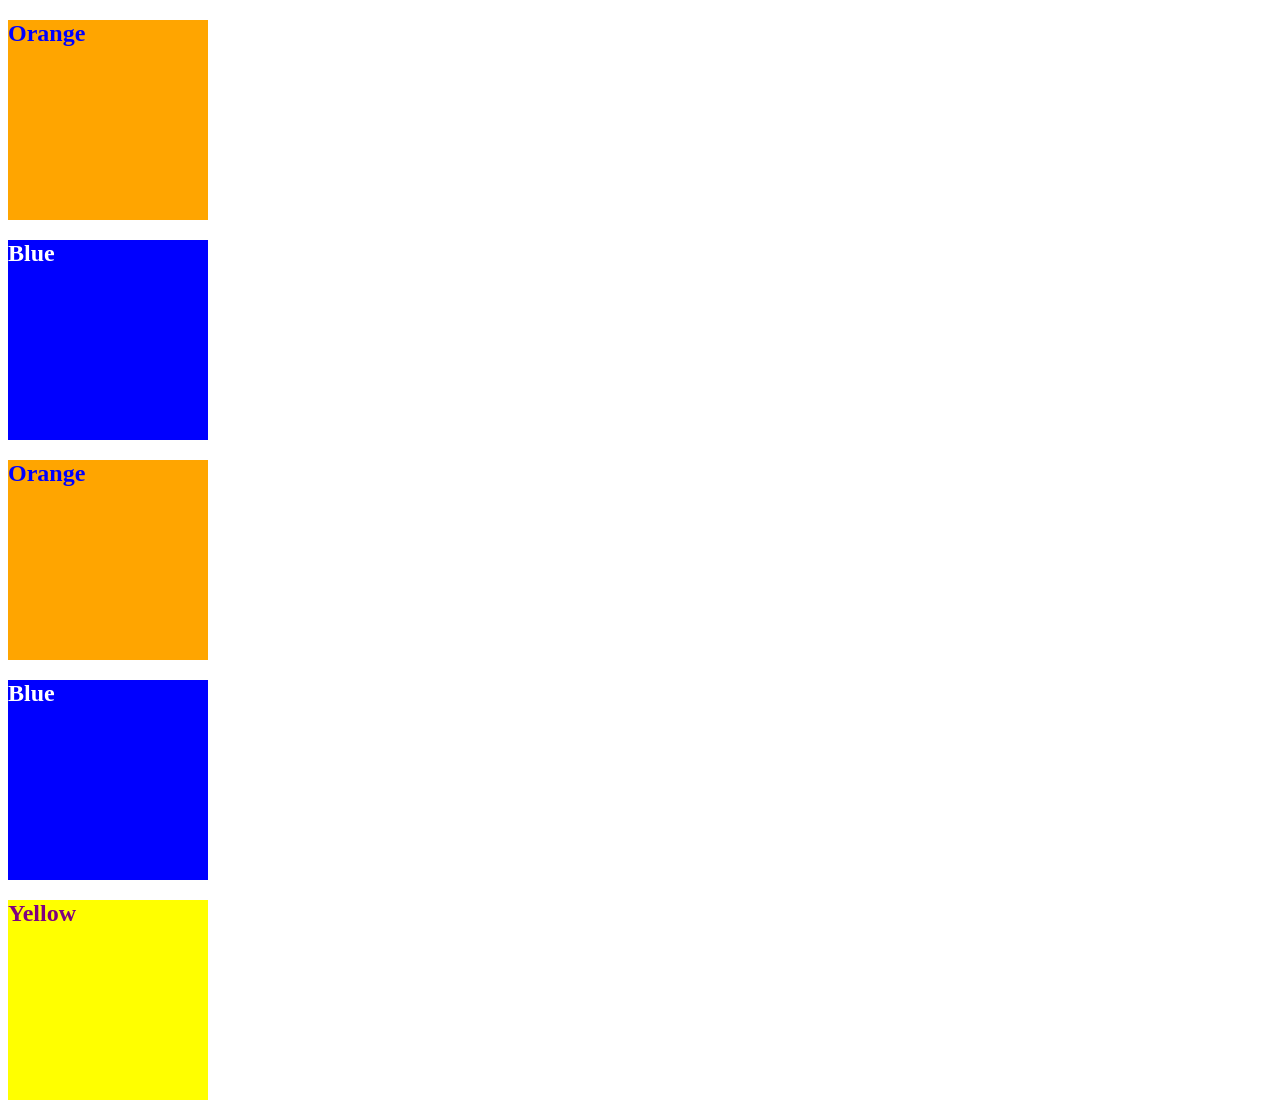
<file: 01-HTML-Git-CSS/01-Activities/09-Ins_CSS-color/index.html>
<!DOCTYPE html>
<html lang="en-US">
  <head>
    <meta charset="UTF-8">
    <meta name="viewport" content="width=device-width, initial-scale=1.0">
    <!-- The href attribute points to the relative path of the stylesheet-->
    <link rel="stylesheet" href="./assets/css/style.css">
    <title>Color</title>
  </head>

  <body>
    <!--Class attributes added for styling -->
    <section class="section box-orange">
      <h2>Orange</h2>
    </section>

    <section class="section box-blue">
      <h2>Blue</h2>
    </section>

    <section class="section box-orange">
      <h2>Orange</h2>
    </section>
   
    <section class="section box-blue">
      <h2>Blue</h2>
    </section>

    <!--id attribute added for styling-->
    <section class="section" id="box-yellow">
      <h2>Yellow</h2>
    </section>
  </body>

</html>
</file>
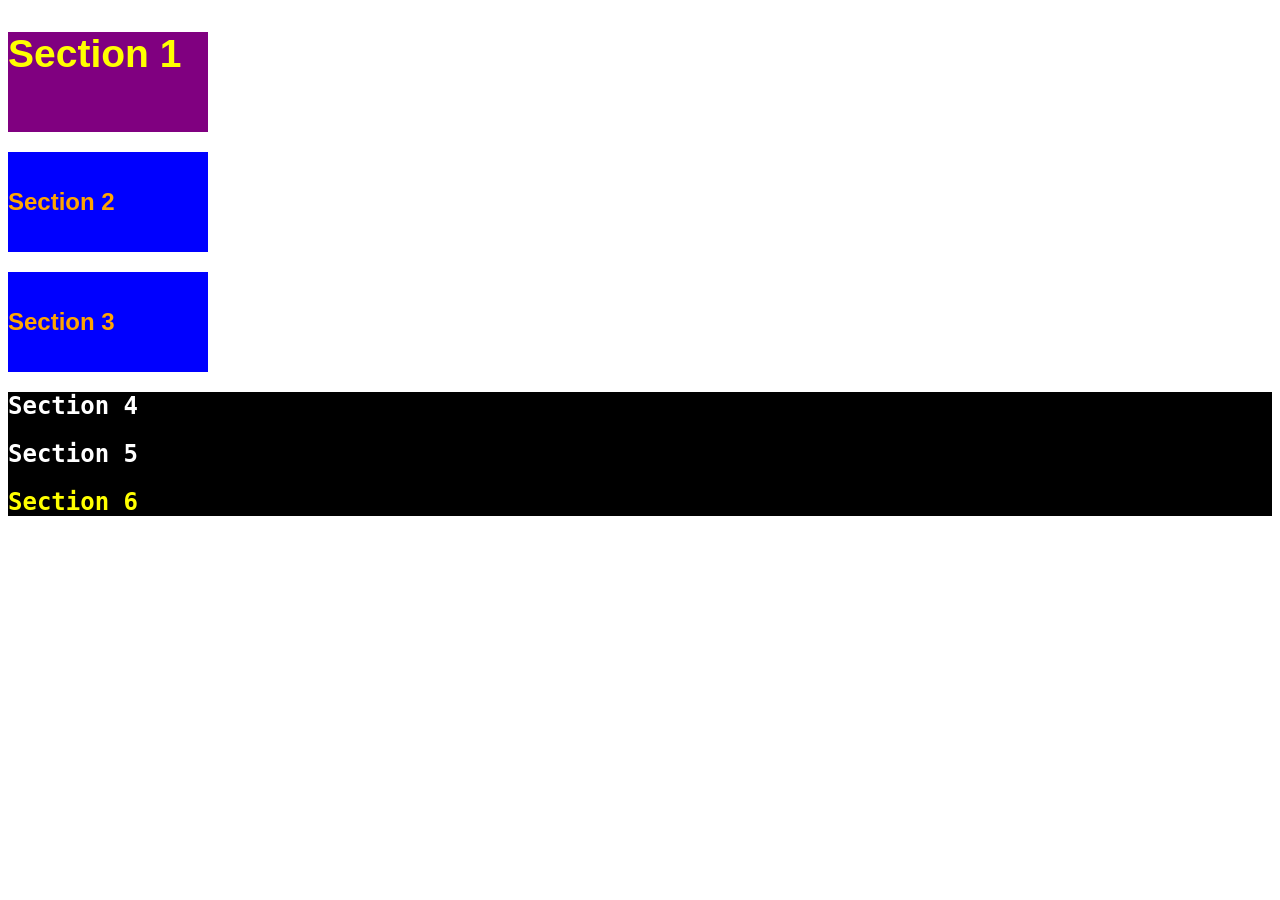
<file: 01-HTML-Git-CSS/01-Activities/11-Ins_CSS-units-font/index.html>
<!DOCTYPE html>
<html lang="en-us">

  <head>
    <meta charset="UTF-8">
    <title>Student Bio</title>
    <link rel="stylesheet" type="text/css" href="./assets/css/style.css">
  </head>

  <body>
    <section class="section" id="section-1">
      <h2>Section 1</h2>
    </section>

    <section class="section section-blue">
      <h2>Section 2</h2>
    </section>

    <section class="section section-blue">
      <h2>Section 3</h2>
    </section>

    <div class="container">
      <section>
        <h2>Section 4</h2>
      </section>
  
      <section>
        <h2>Section 5</h2>
      </section>
  
      <section id="section-6">
        <h2>Section 6</h2>
      </section>
    </div>
  </body>

</html>
</file>
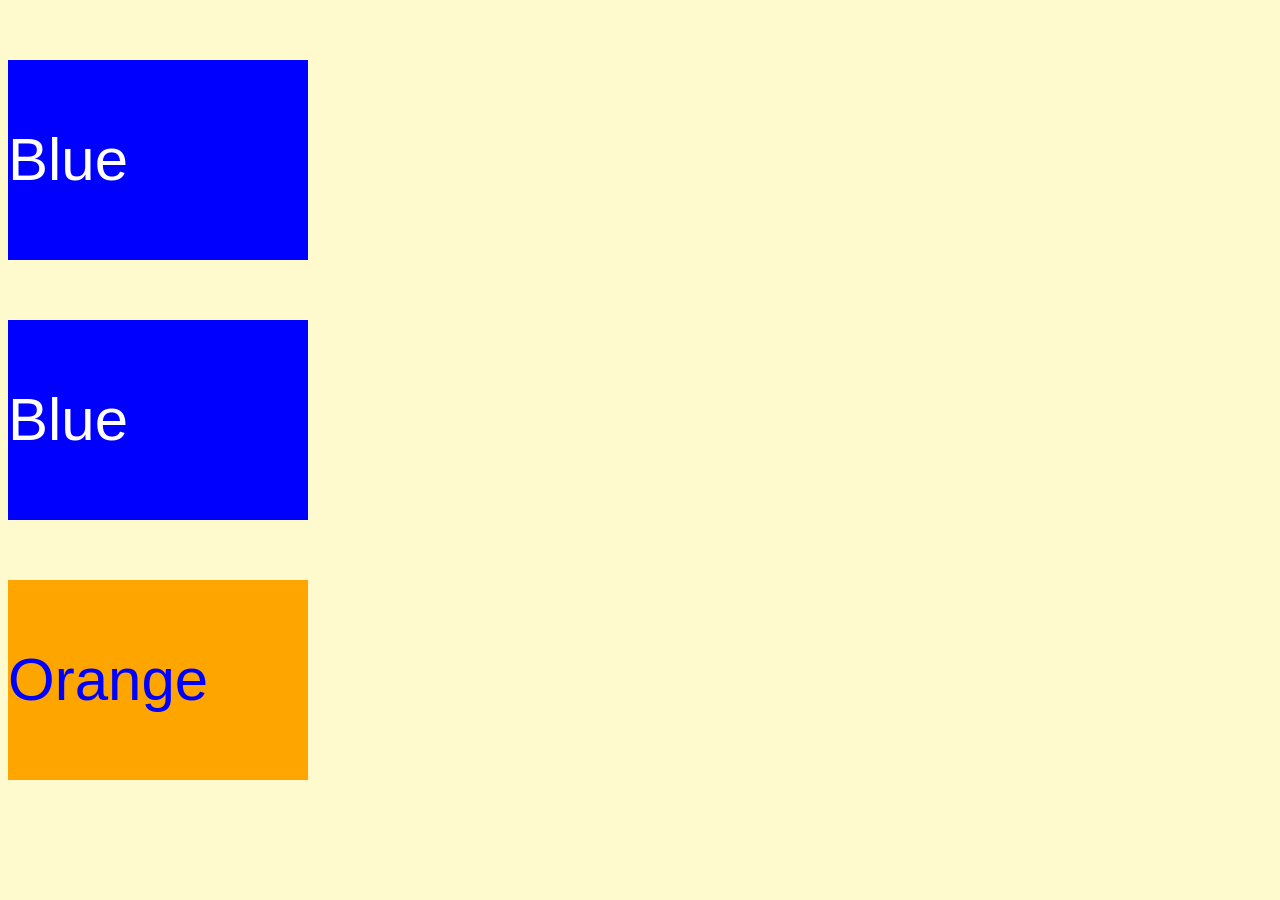
<file: 01-HTML-Git-CSS/01-Activities/13-Ins_CSS-selectors/index.html>
<!DOCTYPE html>
<html lang="en">
  <head>
    <meta charset="UTF-8">
    <meta name="viewport" content="width=device-width, initial-scale=1.0">
    <link rel="stylesheet" type="text/css" href="./assets/css/style.css">
    <title>Selectors</title>
  </head>

  <body>
    <section class="box-blue">
      <p>Blue</p>
    </section>

    <section class="box-blue">
      <p>Blue</p>
    </section>

    <section id="box-orange">
      <p>Orange</p>
    </section>
  </body>

</html>
</file>
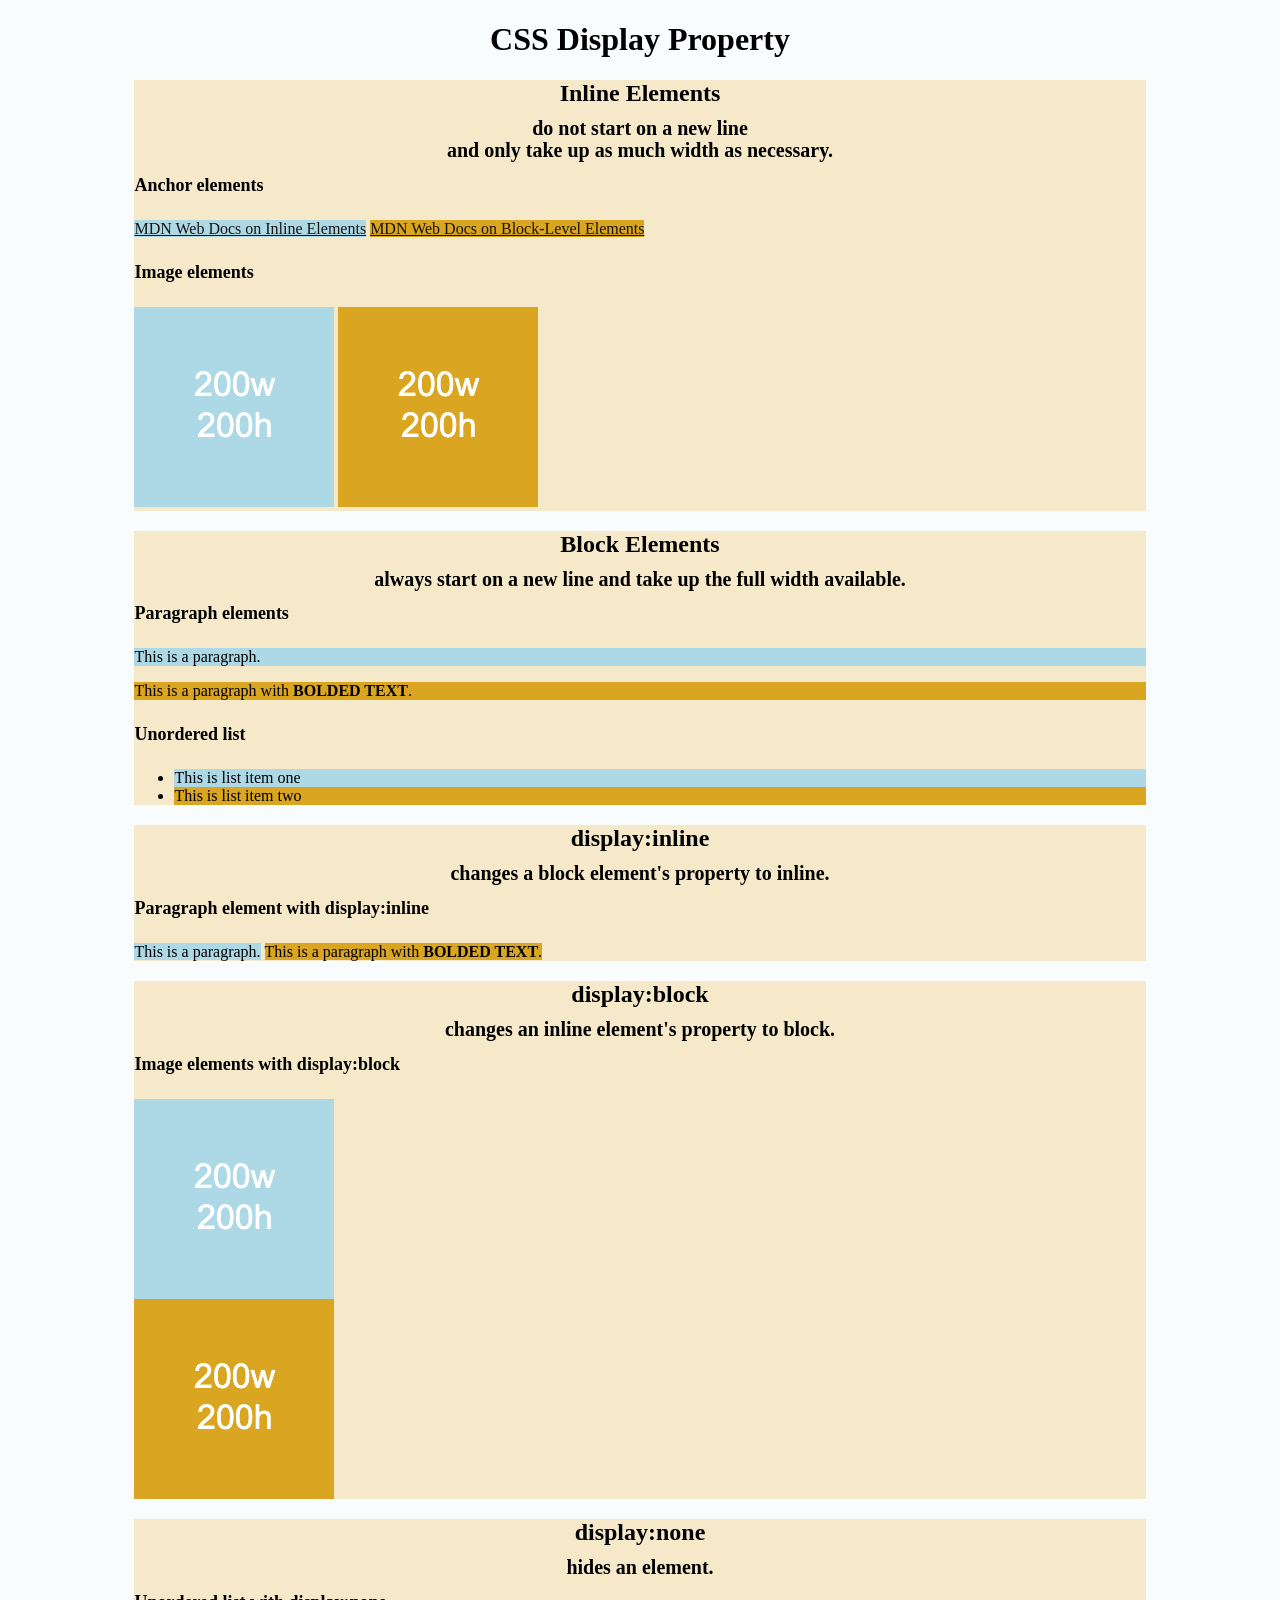
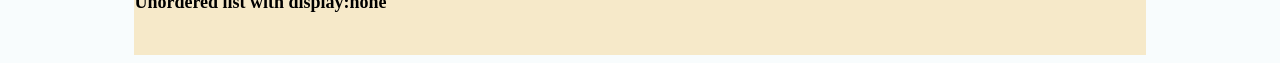
<file: 01-HTML-Git-CSS/01-Activities/15-Ins_HTML-display/index.html>
<!DOCTYPE html>
<html lang="en-US">

  <head>
    <meta charset="UTF-8">
    <title>HTML Display</title>
    <link rel="stylesheet" href="./assets/css/style.css">
  </head>

  <body>
    <header>
      <!-- Headers -->
      <h1>CSS Display Property</h1>
    </header>

    <section>
      <h2>Inline Elements</h2>
      <h3>do not start on a new line</h3>
      <h3>and only take up as much width as necessary.</h3>
      <!--Anchor elements <a> are inline elements-->
      <h4>Anchor elements</h4>
      <a class="first-element" href="https://developer.mozilla.org/en-US/docs/Web/HTML/Inline_elements">MDN Web Docs on Inline Elements</a>
      <a class="second-element" href="https://developer.mozilla.org/en-US/docs/Web/HTML/Block-level_elements">MDN Web Docs on Block-Level Elements</a>
      <!--Images <img> are inline elements-->
      <h4>Image elements</h4>
      <img class="first-element" src="./assets/images/image-1.png" alt="box with text reading 200w 200h"/>
      <img class="second-element" src="./assets/images/image-2.png" alt="box with text reading 200w 200h"/>
    </section>

    <section>
      <h2>Block Elements</h2>
      <h3>always start on a new line and take up the full width available.</h3>
      <!--Paragraph <p> elements are block elements-->
      <h4>Paragraph elements</h4>
      <p class="first-element">This is a paragraph.</p>
      <p class="second-element">This is a paragraph with <strong>BOLDED TEXT</strong>.</p>
       <!--Unordered lists are block elements-->
      <h4>Unordered list</h4>
      <ul>
        <li class="first-element" >This is list item one</li>
        <li class="second-element" >This is list item two</li>
      </ul>
    </section>

    <section>
      <h2>display:inline</h2>
      <h3>changes a block element's property to inline.</h3>
      <h4>Paragraph element with display:inline</h4>
      <p class="first-element display-inline">This is a paragraph.</p>
      <p class="second-element display-inline">This is a paragraph with <strong>BOLDED TEXT</strong>.</p>
    </section>

    <section>
      <h2>display:block</h2>
      <h3>changes an inline element's property to block.</h3>
      <h4>Image elements with display:block</h4>
      <img class="first-element display-block" src="./assets/images/image-1.png" alt="box with height and width text"/>
      <img class="second-element display-block" src="./assets/images/image-2.png" alt="box with height and width text"/>  
    </section>

    <section>
      <h2>display:none</h2>
      <h3>hides an element.</h3>
      <h4>Unordered list with display:none</h4>
      <ul class="display-none">
        <li>This is list item one</li>
        <li>This is list item two</li>
      </ul>
      <br>
    </section>

  </body>

</html>
</file>
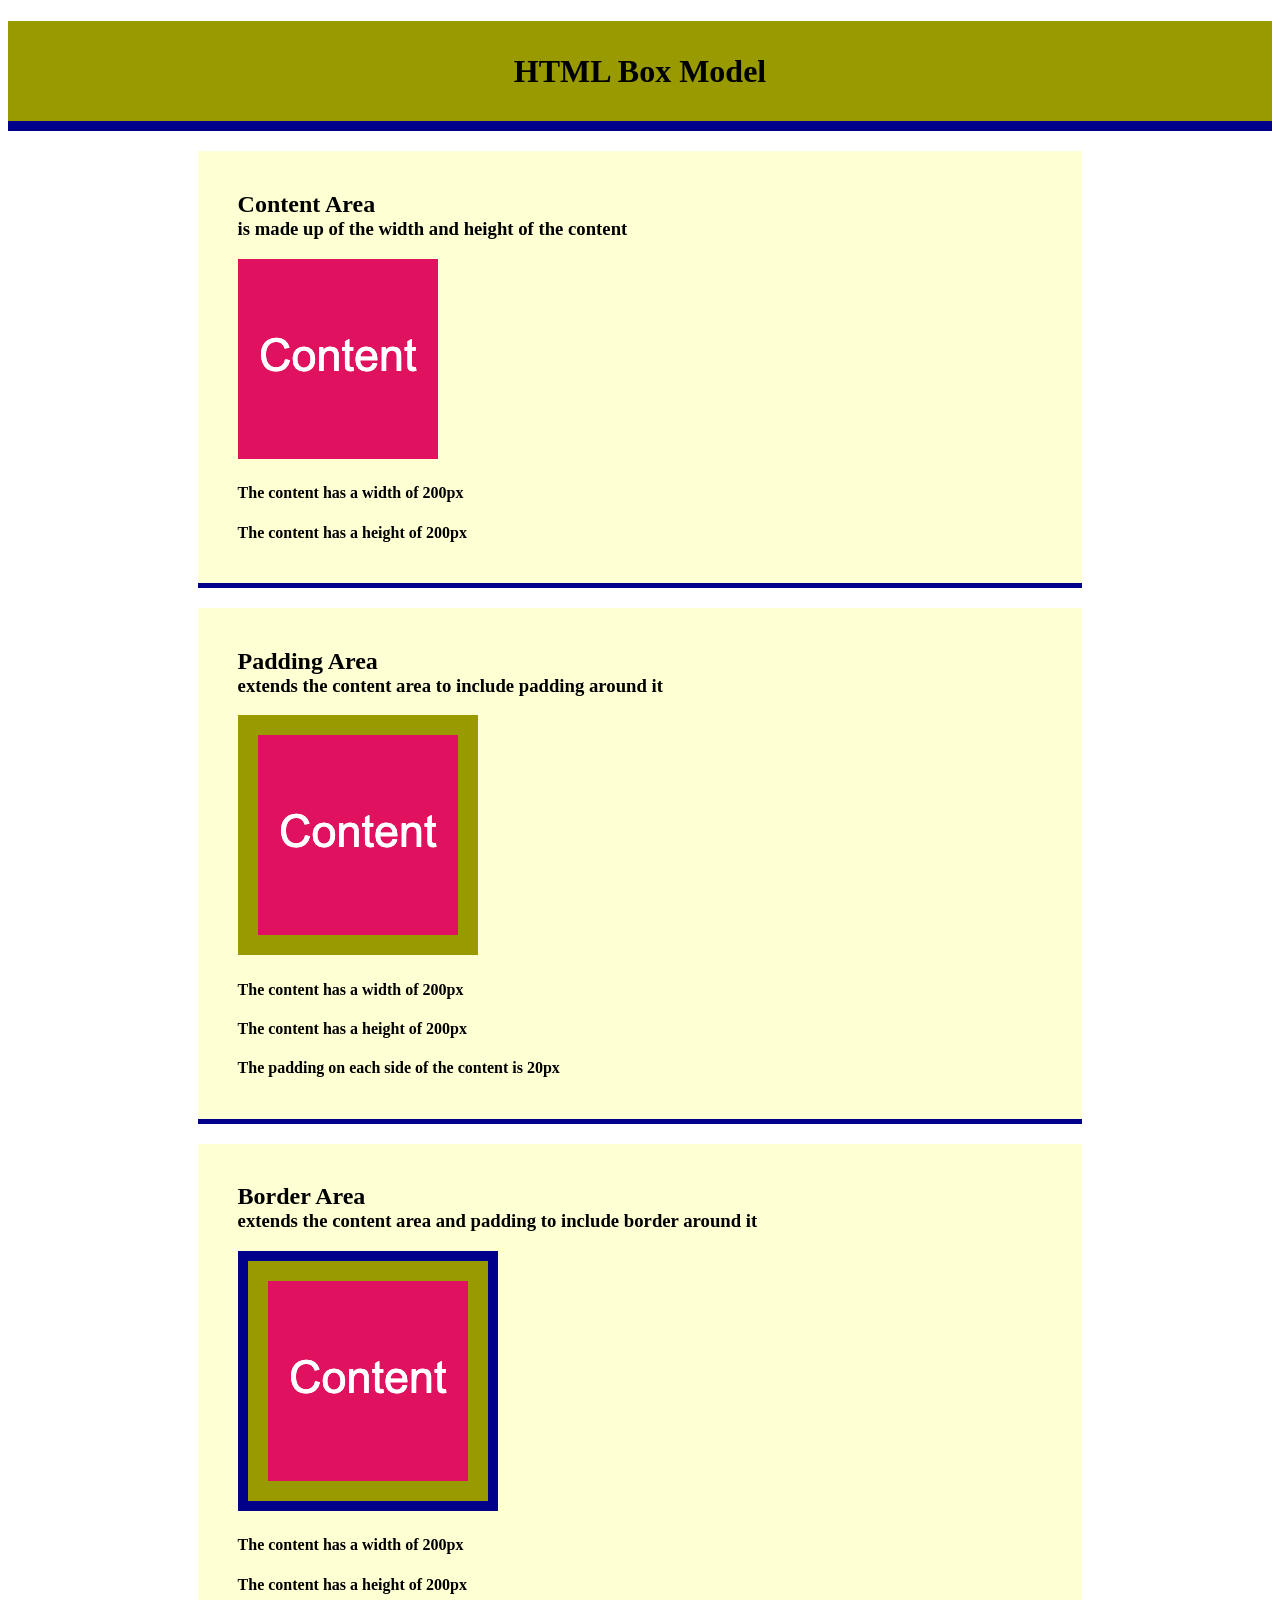
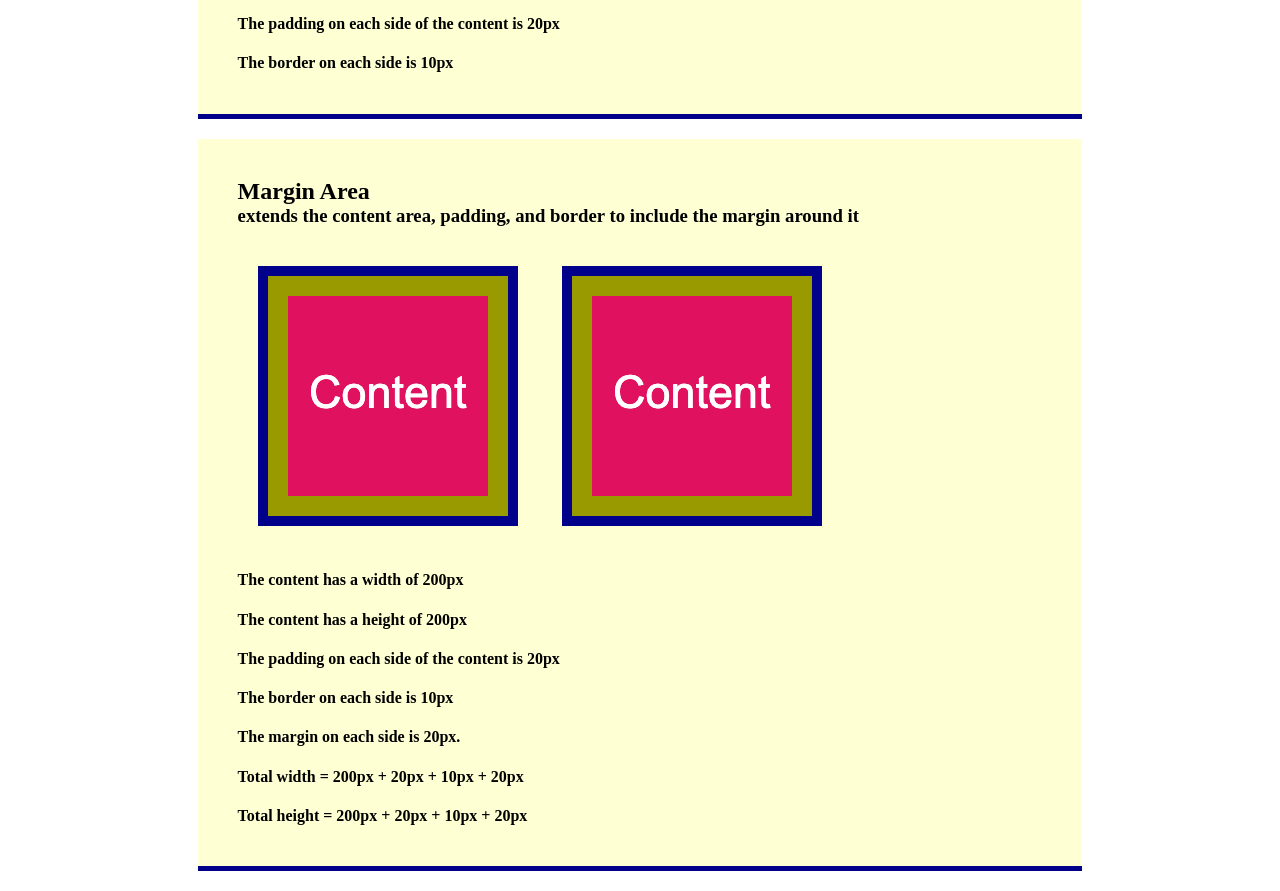
<file: 01-HTML-Git-CSS/01-Activities/17-Ins_CSS-box-model/index.html>
<!DOCTYPE html>
<html lang="en-US">

  <head>
    <meta charset="UTF-8">
    <title>CSS Box Model</title>
    <link rel="stylesheet" href="./assets/css/style.css">
  </head>

  <body>
    <header>
      <h1>HTML Box Model</h1>
    </header>
    
    <section>
      <div class="example-box">
        <h2>Content Area</h2>
        <h3>is made up of the width and height of the content</h3>
        <img src="./assets/images/image-1.png" alt="box with number 1"/>
        <h4>The content has a width of 200px</h4>
        <h4>The content has a height of 200px</h4>
      </div>
    </section>

    <section>
      <div class="example-box">
        <h2>Padding Area</h2>
        <h3>extends the content area to include padding around it</h3>
        <img class="image-padding" src="./assets/images/image-1.png" alt="box with number 1"/>
        <h4>The content has a width of 200px</h4>
        <h4>The content has a height of 200px</h4>
        <h4>The padding on each side of the content is 20px</h4>
      </div>
    </section>

    <section>
      <div class="example-box">
        <h2>Border Area</h2>
        <h3>extends the content area and padding to include border around it</h3>
        <img class="image-padding image-border" src="./assets/images/image-1.png" alt="box with number 1"/>
        <h4>The content has a width of 200px</h4>
        <h4>The content has a height of 200px</h4>
        <h4>The padding on each side of the content is 20px</h4>
        <h4>The border on each side is 10px</h4>
      </div>
    </section>

    <section>
      <div class="example-box">
        <h2>Margin Area</h2>
        <h3>extends the content area, padding, and border to include the margin around it</h3>
        <img class="image-padding image-border image-margin" src="./assets/images/image-1.png" alt="box with number 1"/>
        <img class="image-padding image-border image-margin" src="./assets/images/image-1.png" alt="box with number 1"/>
        <h4>The content has a width of 200px</h4>
        <h4>The content has a height of 200px</h4>
        <h4>The padding on each side of the content is 20px</h4>
        <h4>The border on each side is 10px</h4>
        <h4>The margin on each side is 20px.</h4>
        <h4>Total width = 200px + 20px + 10px + 20px</h4>
        <h4>Total height = 200px + 20px + 10px + 20px</h4>
      </div>
    </section>
      
  </body>

</html>
</file>
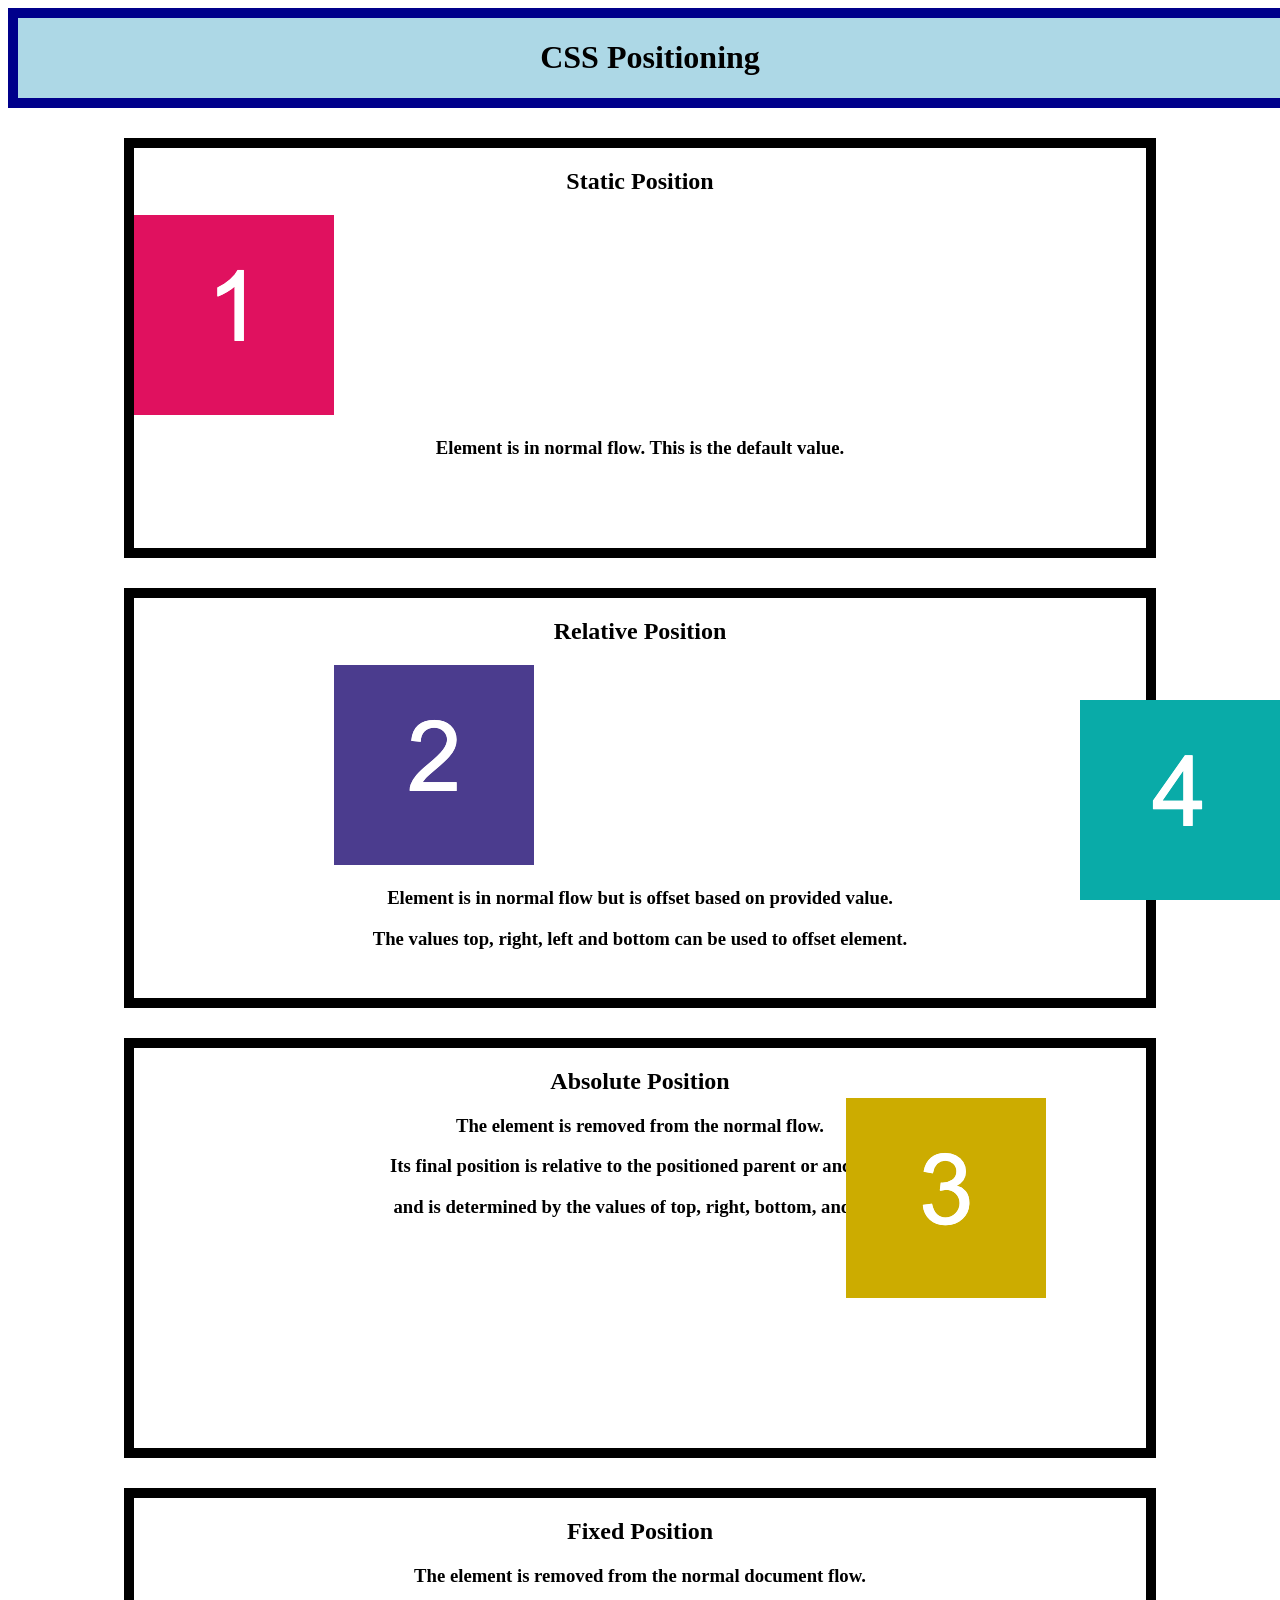
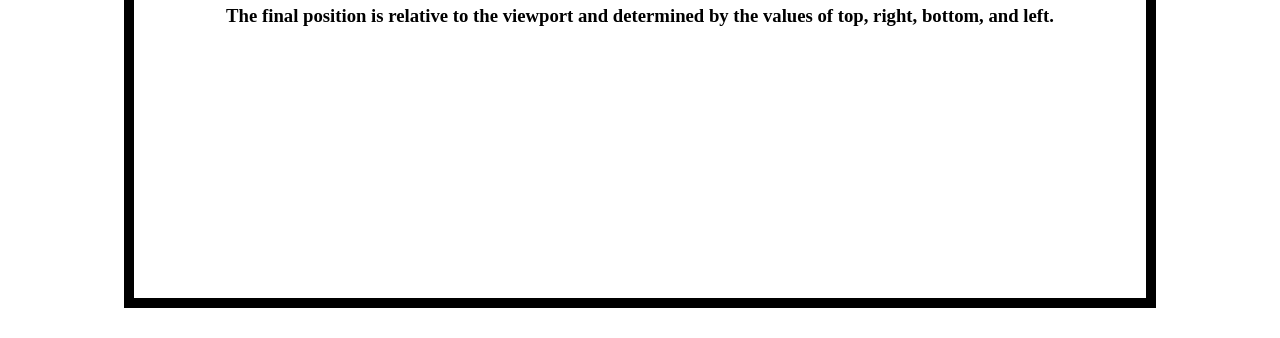
<file: 01-HTML-Git-CSS/01-Activities/19-Ins_CSS-positioning/index.html>
<!DOCTYPE html>
<html lang="en-US">
  <head>
    <meta charset="UTF-8">
    <meta name="viewport" content="width=device-width, initial-scale=1.0">
    <link rel="stylesheet" href="./assets/css/style.css">
    <title>CSS Positioning</title>
  </head>

  <body>
    <header>
      <h1>CSS Positioning</h1>
    </header>

    <section>
      <h2>Static Position</h2>
      <img src="./assets/images/image-1.png" alt="box with number 1"/>
      <h3>Element is in normal flow. This is the default value.</h3>
    </section>

    <section>
      <h2>Relative Position</h2>
      <img id="relative-box" src="./assets/images/image-2.png" alt="box with number 2"/>
      <h3>Element is in normal flow but is offset based on provided value.</h3>
      <h3>The values top, right, left and bottom can be used to offset element.</h3>
    </section>

    <section id="absolute-section">
      <h2>Absolute Position</h2>
      <img id="absolute-box" src="./assets/images/image-3.png" alt="box with number 3"/>
      <h3>The element is removed from the normal flow.</h3>
      <h3>Its final position is relative to the positioned parent or ancestor</h3>
      <h3>and is determined by the values of top, right, bottom, and left.</h3>
    </section>

    <section>
      <h2>Fixed Position</h2>
      <img id="fixed-box" src="./assets/images/image-4.png" alt="box with number 4">
      <h3>The element is removed from the normal document flow.</h3>
      <h3>The final position is relative to the viewport and determined by the values of top, right, bottom, and left. </h3>
    </section>
  </body>

</html>
</file>
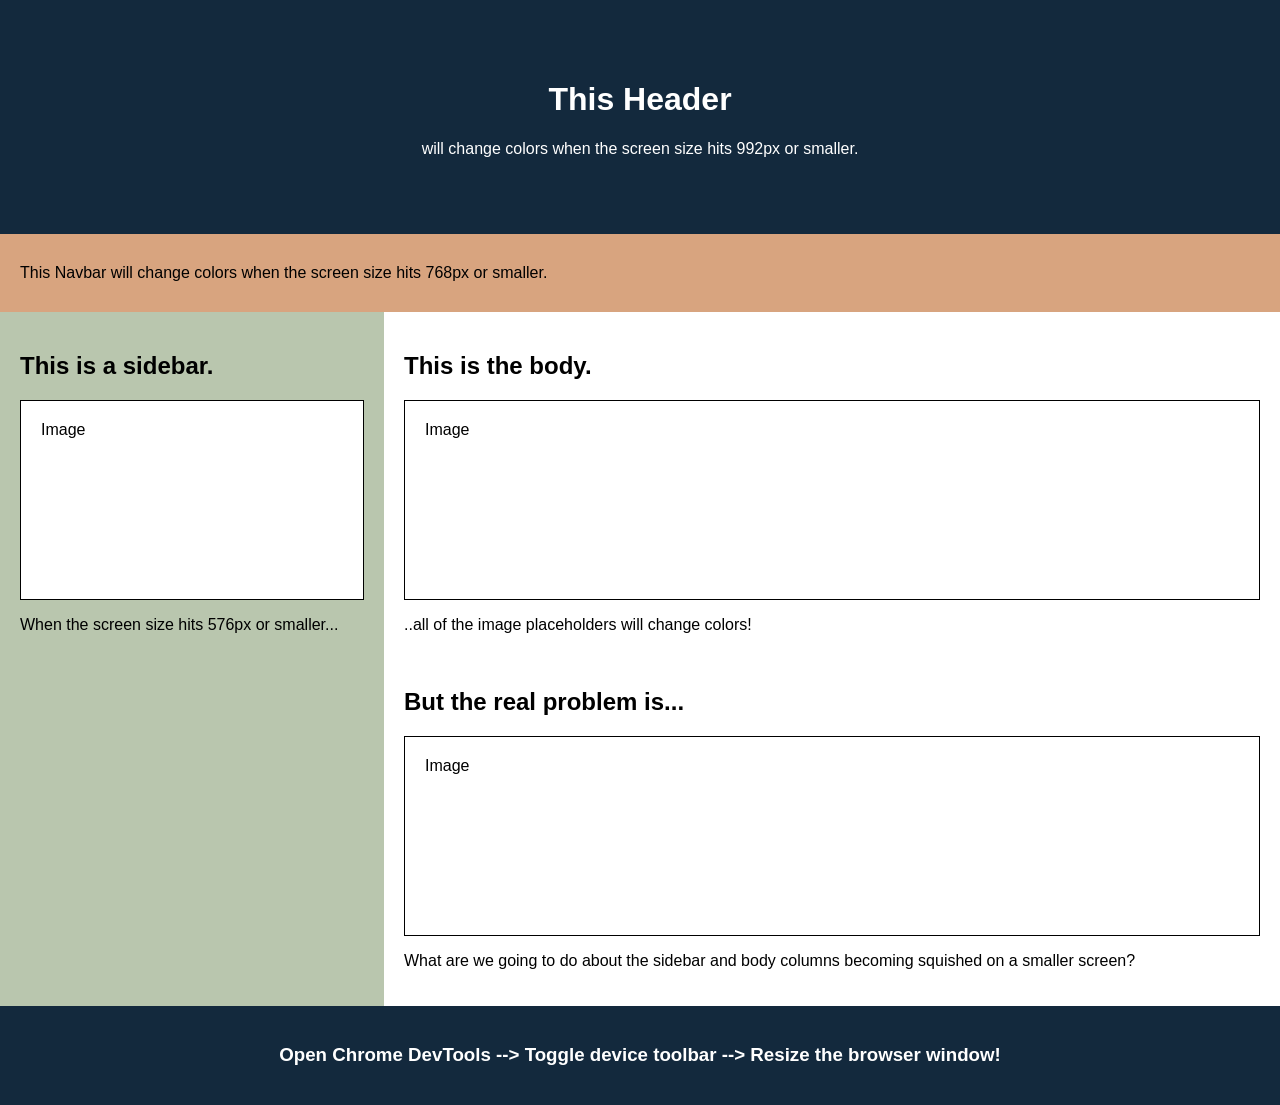
<file: 02-Advanced-CSS/01-Activities/01-Ins_Media-Query-Screen/index.html>
<!DOCTYPE html>
<html>
  <head>
    <title>Media Query for Screen</title>
    <meta charset="UTF-8" />
    <meta name="viewport" content="width=device-width, initial-scale=1" />
    <link rel="stylesheet" type="text/css" href="./assets/css/style.css" />
  </head>
  <body>
    <!-- Header -->
    <header>
      <h1>This Header</h1>
      <p>will change colors when the screen size hits 992px or smaller.</p>
    </header>

    <!-- Navbar -->
    <nav>
      <p>
        This Navbar will change colors when the screen size hits 768px or
        smaller.
      </p>
    </nav>

    <!-- Body -->
    <main>
      <aside>
        <h2>This is a sidebar.</h2>
        <div class="sample-img">Image</div>
        <p>When the screen size hits 576px or smaller...</p>
      </aside>

      <section>
        <h2>This is the body.</h2>
        <div class="sample-img">Image</div>
        <p>..all of the image placeholders will change colors!</p>
        <br />
        <h2>But the real problem is...</h2>
        <div class="sample-img">Image</div>
        <p>
          What are we going to do about the sidebar and body columns becoming
          squished on a smaller screen?
        </p>
      </section>
    </main>

    <!-- Footer -->
    <footer>
      <h3>
        Open Chrome DevTools --> Toggle device toolbar --> Resize the browser
        window!
      </h3>
    </footer>
  </body>
</html>
</file>
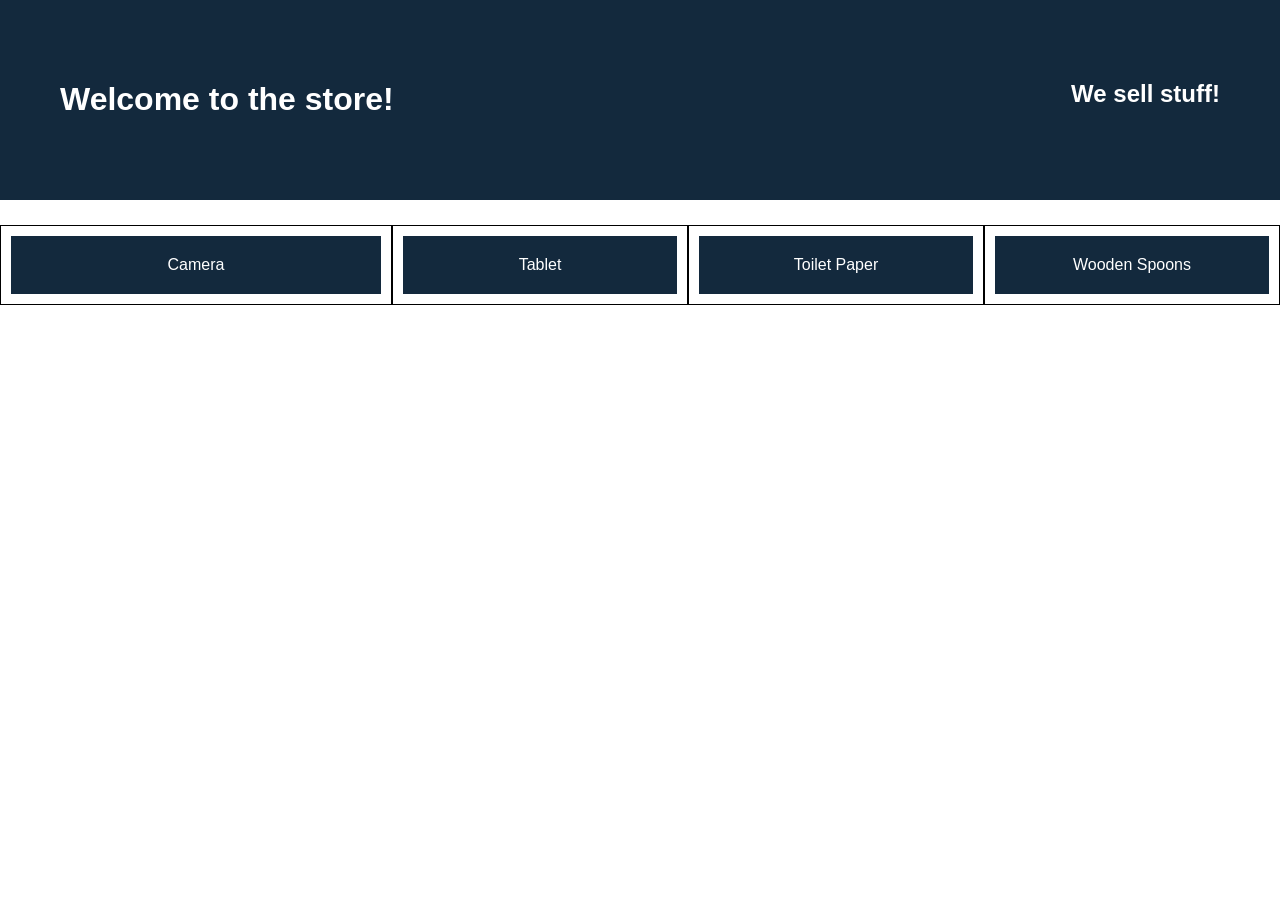
<file: 02-Advanced-CSS/01-Activities/03-Ins_Flexbox-Layout/index.html>
<!DOCTYPE html>
<html lang="en">

  <head>
    <title>Flexbox</title>
    <meta charset="UTF-8" />
    <meta name="viewport" content="width=device-width, initial-scale=1" />
    <link rel="stylesheet" type="text/css" href="./assets/css/style.css" />
  </head>

  <body>
    <header class="main-header">
      <h1>Welcome to the store!</h1>
      <h2>We sell stuff!</h2>
    </header>

    <main>
      <section class="card camera">
        <header>Camera</header>
      </section>
      <section class="card">
        <header>Tablet</header>
      </section>
      <section class="card">
        <header>Toilet Paper</header>
      </section>
      <section class="card">
        <header>Wooden Spoons</header>
      </section>
    </main>
  </body>

</html>
</file>
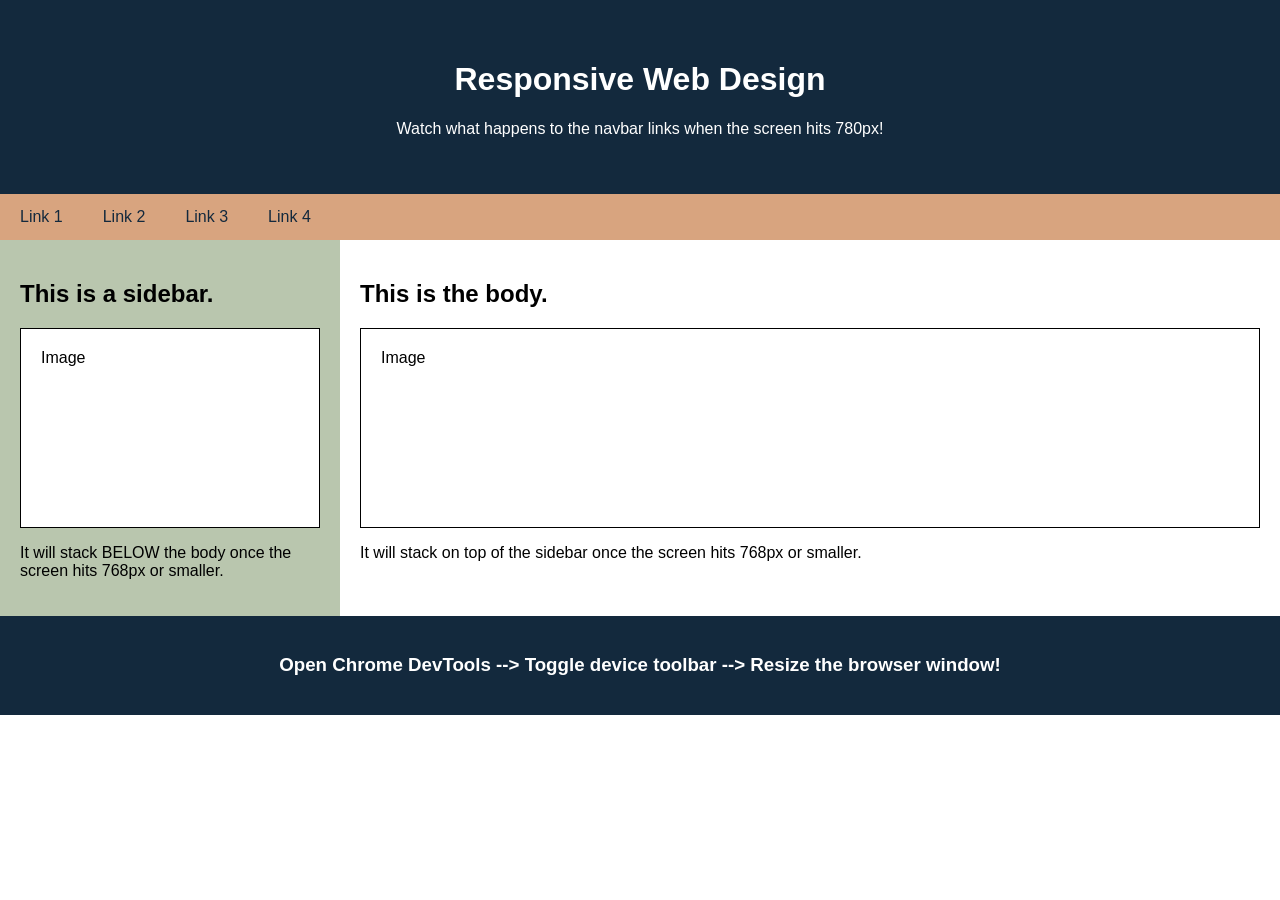
<file: 02-Advanced-CSS/01-Activities/05-Ins_Responsive-Design/index.html>
<!DOCTYPE html>
<html>
  <head>
    <title>Responsive Web Design</title>
    <meta charset="UTF-8" />
    <meta name="viewport" content="width=device-width, initial-scale=1" />
    <link rel="stylesheet" type="text/css" href="./assets/css/style.css" />
  </head>
  <body>
    <header>
      <h1>Responsive Web Design</h1>
      <p>Watch what happens to the navbar links when the screen hits 780px!</p>
    </header>

    <nav>
      <a href="#">Link 1</a>
      <a href="#">Link 2</a>
      <a href="#">Link 3</a>
      <a href="#">Link 4</a>
    </nav>

    <main>
      <aside>
        <h2>This is a sidebar.</h2>
        <div class="sample-img">Image</div>
        <p>
          It will stack BELOW the body once the screen hits 768px or smaller.
        </p>
      </aside>

      <section>
        <h2>This is the body.</h2>
        <div class="sample-img">Image</div>
        <p>
          It will stack on top of the sidebar once the screen hits 768px or
          smaller.
        </p>
      </section>
    </main>

    <footer>
      <h3>
        Open Chrome DevTools --> Toggle device toolbar --> Resize the browser
        window!
      </h3>
    </footer>
  </body>
</html>
</file>
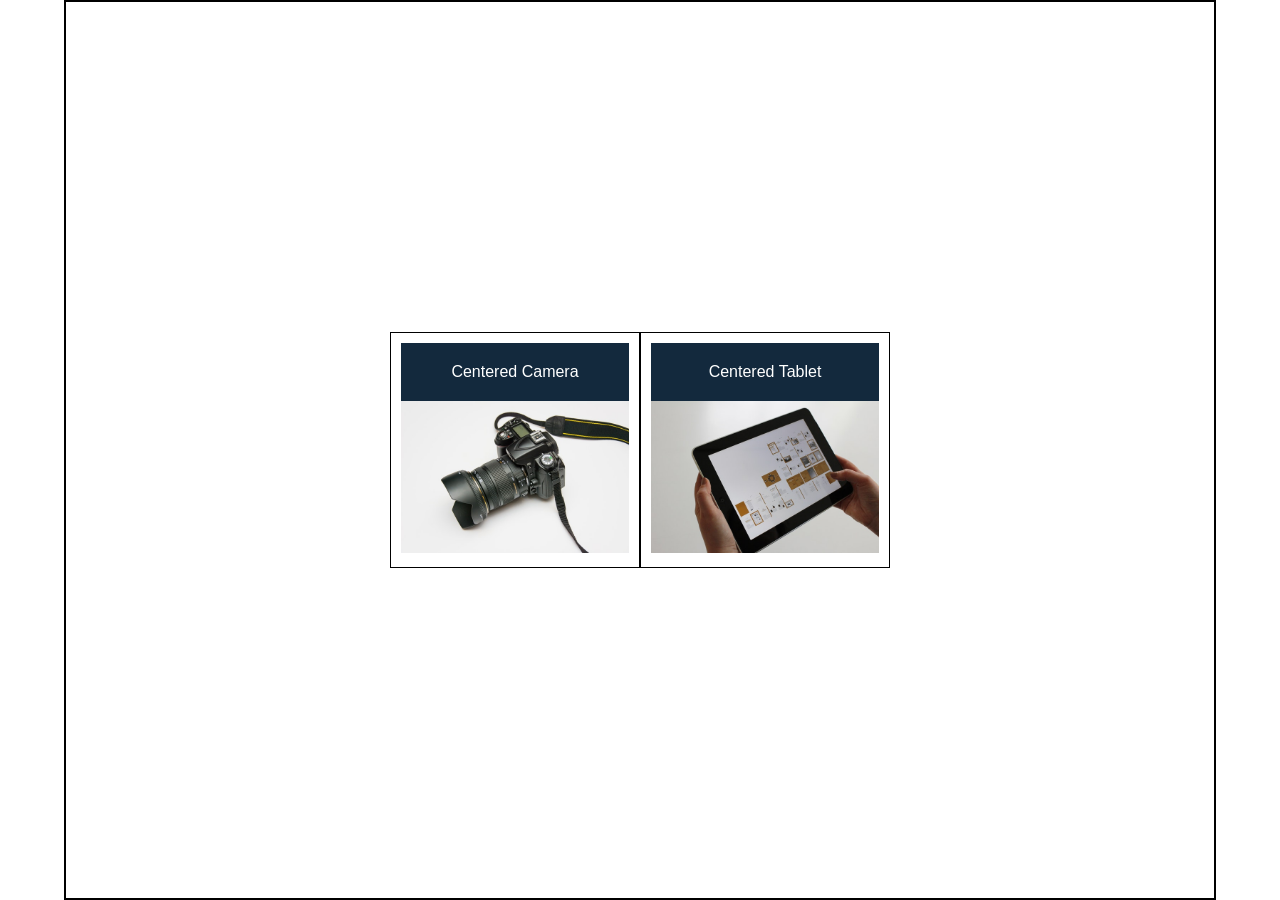
<file: 02-Advanced-CSS/01-Activities/07-Ins_Flexbox-Placement/index.html>
<!DOCTYPE html>
<html lang="en">

  <head>
    <title>Flexbox Alignment</title>
    <meta charset="UTF-8" />
    <meta name="viewport" content="width=device-width, initial-scale=1" />
    <link rel="stylesheet" type="text/css" href="./assets/css/style.css" />
  </head>

  <body>
    <div class="products">
      <section class="card">
        <header>Centered Camera</header>
        <img src="./assets/images/camera.jpg" alt="camera" />
      </section>
      <section class="card">
        <header>Centered Tablet</header>
        <img src="./assets/images/tablet.jpg" alt="tablet" />
      </section>
    </div>
  </body>

</html>
</file>
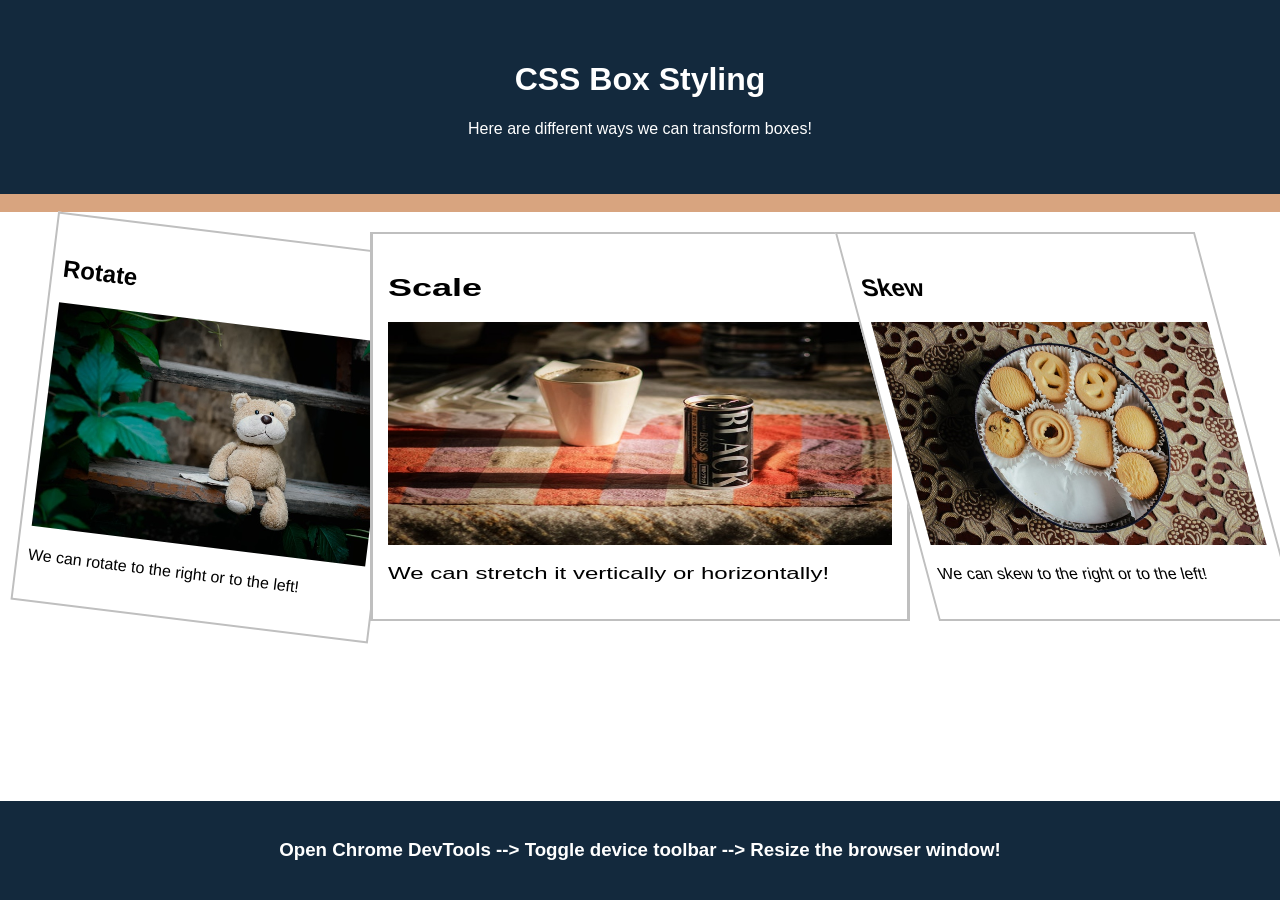
<file: 02-Advanced-CSS/01-Activities/09-Ins_Box-Styling/index.html>
<!DOCTYPE html>
<html>
  <head>
    <title>CSS Box Styling</title>
    <meta charset="UTF-8" />
    <meta name="viewport" content="width=device-width, initial-scale=1" />
    <link rel="stylesheet" type="text/css" href="./assets/css/style.css" />
  </head>
  <body>
    <header>
      <h1>CSS Box Styling</h1>
      <p>Here are different ways we can transform boxes!</p>
    </header>

    <nav><br /></nav>

    <main>
      <section>
        <div class="photo rotate">
          <h2>Rotate</h2>
          <img
            src="assets/images/teddy-bear.jpg"
            alt="teddy bear rotated to the right"
          />
          <p>
            We can rotate to the right or to the left!
          </p>
        </div>
      </section>

      <section>
        <div class="photo scale">
          <h2>Scale</h2>
          <img
            src="assets/images/canned-coffee.jpg"
            alt="canned coffee stretched horizontally"
          />
          <p>
            We can stretch it vertically or horizontally!
          </p>
        </div>
      </section>

      <section>
        <div class="photo skew">
          <h2>Skew</h2>
          <img
            src="assets/images/cookie-tin.jpg"
            alt="cookie tin skewed to the left"
          />
          <p>
            We can skew to the right or to the left!
          </p>
        </div>
      </section>
    </main>

    <footer>
      <h3>
        Open Chrome DevTools --> Toggle device toolbar --> Resize the browser
        window!
      </h3>
    </footer>
  </body>
</html>
</file>
<file: 01-HTML-Git-CSS/01-Activities/09-Ins_CSS-color/assets/css/style.css>
.section {
  /*Sets the height and width of the section */
  width: 200px;
  height: 200px
}

.box-blue {
  /* Sets font color */
  color: white;
  /* Sets background color */
  background-color: #0000ff;
}

.box-orange {
  /* Uses hex codes to define color */
  color: #0000ff;
  background-color: #ffa500;
}

#box-yellow {
  /* Uses predefined colors to define color */
  color: purple;
  background-color: yellow;
};
</file>
<file: 01-HTML-Git-CSS/01-Activities/11-Ins_CSS-units-font/assets/css/style.css>
.section {
  width: 200px;
  height: 100px;
  /* Font-family property specifies a list of fonts to be used in order of priority */
  font-family: "Comic Sans MS", cursive, sans-serif;
}

.section-blue {
  /* Line-height property sets the distance between lines of text */
  line-height: 100px;
  color: #ffa500;
  background-color: #0000FF;
}
  
.container {
  font-family: "Lucida Console", Monaco, monospace;
  color: white;
  background-color: black;
}

#section-1 {
  /* Font-size property sets the size of a font */
  font-size: 26px;
  color: #ffff00;
  background-color: #800080;
}

#section-6 {
  color: #ffff00;
}
</file>
<file: 01-HTML-Git-CSS/01-Activities/13-Ins_CSS-selectors/assets/css/style.css>
/* Universal Selector */
* {
  font-family: "Lucida Sans Unicode", "Lucida Grande", sans-serif;
}

/* Element Selectors select all of that element type */
body {
  background-color: lemonchiffon;
}

section {
  height: 200px;
  width: 300px;
}

p {
  font-size: 60px;
  line-height: 200px;
}

/* Class Selectors select all elements with that class */
.box-blue {
  color: white;
  background-color: blue;
}

/* Id Selectors are unique a unique id to identify an element */
#box-orange {
  color: blue;
  background-color: orange;
}
</file>
<file: 01-HTML-Git-CSS/01-Activities/15-Ins_HTML-display/assets/css/style.css>
body {
  background-color: #f8fcfd;
}

h1,
h2,
h3 {
  text-align: center;
}

h3 {
  font-size: 20px;
  line-height: 2px;
}

h4 {
  font-size: 18px;
}

a {
  font-size: 16px;
  color: #181510;
}

section {
  margin: 0 auto;
  width: 80%;
  background-color: #f6e9c9;
}

.first-element {
  background-color: lightblue;
}

.second-element {
  background-color: goldenrod;
}

/* Sets display of all elements with class selector to block */
.display-block {
  display: block;
}

/* Sets display of all elements with class selector to inline */
.display-inline {
  display: inline;
}

/* Sets display of all elements with class selector to inline */
.display-none {
  display: none;
}
</file>
<file: 01-HTML-Git-CSS/01-Activities/17-Ins_CSS-box-model/assets/css/style.css>
header {
  height: 100px;
  width: 100%;
  /* Sets border to bottom only */
  border-bottom: 10px solid darkblue;
  background-color: #999900;
}

section {
  width: 70%;
  /* Sets top and bottom margin to 20px. Auto will center element */
  margin: 20px auto;
  border-bottom: 5px solid darkblue;
  background-color: #ffffd4;
}

h1 {
  text-align: center;
  line-height: 100px;
}

h2 {
  /* Sets bottom margin to 0 */
  margin-bottom: 0;
}

h3 {
  /* Sets top margin to 0 */
  margin-top: 0;
}

.example-box {
  /* Shortcut method sets top and bottom padding to 20px and left and right to 40px */
  padding: 20px 40px;
}

.image-padding {
  /* Sets padding on all sides to 20px */
  padding: 20px;
  background-color: #999900;
}

.image-border {
  /* Sets border on all sides */
  border: 10px solid darkblue;
}

.image-margin {
  /* Sets all sides to 20px */
  margin: 20px;
}
</file>
<file: 01-HTML-Git-CSS/01-Activities/19-Ins_CSS-positioning/assets/css/style.css>
h1,
h2,
h3 {
  text-align: center;
}

header {
  width: 100%;
  border: 10px solid darkblue;
  background-color: lightblue;
}

section {
  height: 400px;
  width: 80%;
  margin: 30px auto;
  border: 10px solid black;
}

/* Relative positioning */
#relative-box {
  position: relative;
  left: 200px;
}

/* Absolute positioning */
#absolute-section {
  position: relative;
}

#absolute-box {
  position: absolute;
  top: 50px;
  right: 100px;
}

/* Fixed positioning */
#fixed-box {
  position: fixed;
  bottom: 0;
  right: 0;
}
</file>
<file: 02-Advanced-CSS/01-Activities/01-Ins_Media-Query-Screen/assets/css/style.css>
* {
  box-sizing: border-box;
}

body {
  font-family: Arial;
  margin: 0;
}

header {
  padding: 60px;
  text-align: center;
  background: #13293d;
  color: #fff;
}

nav {
  display: flex;
  background-color: #d8a47f;
}

nav p {
  padding: 14px 20px;
  text-decoration: none;
}

main {
  display: flex;
}

aside {
  flex: 30%;
  background-color: #b9c6ae;
  padding: 20px;
  flex-wrap: wrap;
}

section {
  flex: 70%;
  background-color: #fff;
  padding: 20px;
}

footer {
  padding: 20px;
  text-align: center;
  background: #13293d;
  color: #fff;
}

/* Image Placeholders */
.sample-img {
  background-color: #fff;
  width: 100%;
  padding: 20px;
  height: 200px;
  border: 1px solid black;
}

/* When using `max-width` as the breakpoint, you must go from widest to narrowest to avoid conflict */

/* Tablets - header changes color */
@media screen and (max-width: 992px) {
  header {
    background: #772014;
  }
}

/* Large smartphones - navbar changes color */
@media screen and (max-width: 768px) {
  nav {
    background-color: #bb8588;
  }
}

/* Small smartphones - image placeholders change color */
@media screen and (max-width: 576px) {
  .sample-img {
    background-color: #8ac4ff;
  }
}
</file>
<file: 02-Advanced-CSS/01-Activities/03-Ins_Flexbox-Layout/assets/css/style.css>
* {
  box-sizing: border-box;
}

body {
  font-family: Arial;
  margin: 0;
}

main {
  /* Turns this element into a flexbox */
  display: flex;
  margin-top: 2%;
}

.main-header {
  display: flex;
  /* Defines how to distribute the empty space between child elements */
  justify-content: space-between;
  padding: 60px;
  background: #13293d;
  color: #fff;
}

.card {
  /* A flex-basis of 200px sets the starting width */
  /* A flex-grow value of 1 allows the elements to evenly grow to fill the remaining space */
  flex: 1 0 200px;
  padding: 10px;
  text-align: center;
  border-style: solid;
  border-width: 1px;
}

.card header {
  padding: 20px;
  background: #13293d;
  color: #fff;
}

.card.camera {
  /* With a flex-grow value of 2, this element grows twice as wide as others */
  /* The second value, flex-shrink, defines how the element will shrink if it can't fit */
  flex: 2 1 200px;
}
</file>
<file: 02-Advanced-CSS/01-Activities/05-Ins_Responsive-Design/assets/css/style.css>
* {
  box-sizing: border-box;
}

body {
  font-family: Arial;
  margin: 0;
}

header {
  padding: 40px;
  text-align: center;
  background: #13293d;
  color: #fff;
}

nav {
  display: flex;
  background-color: #d8a47f;
}

nav a {
  color: #13293d;
  padding: 14px 20px;
  text-decoration: none;
  text-align: center;
}

main {
  display: flex;
  flex-wrap: wrap;
}

aside {
  flex: 1;
  background-color: #b9c6ae;
  padding: 20px;
}

section {
  flex: 3;
  background-color: #fff;
  padding: 20px;
}

.sample-img {
  background-color: #fff;
  width: 100%;
  padding: 20px;
  height: 200px;
  border: 1px solid black;
}

footer {
  flex-shrink: 0;
  padding: 20px;
  text-align: center;
  background: #13293d;
  color: #fff;
}

@media screen and (max-width: 768px) {
  /* Use flex-direction to stack the navbar, sidebar, and body */
  main,
  nav {
    flex-direction: column;
  }
  /* Make the sidebar stack below the body */
  aside {
    order: 2;
  }
  /* Change the header background */
  header {
    background: #772014;
  }
  /* Change the navbar and footer background */
  nav,
  footer {
    background-color: #bb8588;
  }
}
</file>
<file: 02-Advanced-CSS/01-Activities/07-Ins_Flexbox-Placement/assets/css/style.css>
* {
  box-sizing: border-box;
}

body {
  font-family: Arial;
  margin: 0;
}

.products {
  display: flex;
  flex-direction: row;
  /* Centers along the main axis determined by flex-direction */
  justify-content: center;
  /* Centers along the opposite axis */
  align-items: center;
  width: 90%;
  /* Uses the height of the viewport */
  height: 100vh;
  margin: 0 auto;
  border-style: solid;
  border-width: 2px;
}

.card {
  padding: 10px;
  width: 250px;
  text-align: center;
  border-style: solid;
  border-width: 1px;
}

.card header {
  padding: 20px;
  background: #13293d;
  color: #fff;
}

.card img {
  width: 100%;
}
</file>
<file: 02-Advanced-CSS/01-Activities/09-Ins_Box-Styling/assets/css/style.css>
* {
  box-sizing: border-box;
}

body {
  font-family: Arial;
  margin: 0;
  display: flex;
  flex-direction: column;
  min-height: 100vh;
  justify-content: flex-start;
}

header {
  padding: 40px;
  text-align: center;
  background: #13293d;
  color: #fff;
}

nav {
  display: flex;
  background-color: #d8a47f;
}

main {
  display: flex;
  flex-wrap: wrap;
  justify-content: space-around;
}

section {
  flex: 0 0 400px;
  background-color: #fff;
  padding: 20px;
}

img {
  width: 100%;
}

footer {
  flex-shrink: 0;
  padding: 20px;
  text-align: center;
  background: #13293d;
  color: #fff;
  margin-top: auto;
}

/* Added some padding and styling for the photos */
.photo {
  padding: 20px 10px;
  border: 2px solid #bfbfbf;
  background-color: #fff;
}

/* We can use rotate to rotate the photo to the left or right */
.rotate {
  transform: rotate(7deg);
}

/* We can use scale to stretch the photo vertically or horizontally */
.scale {
  transform: scale(1.5, 1);
}

/* We can use skew to skew the photo to the left or right */
.skew {
  transform: skew(15deg);
}

@media screen and (max-width: 768px) {
  main,
  nav {
    flex-direction: column;
  }
  header {
    background: #772014;
  }
  nav,
  footer {
    background-color: #bb8588;
  }
}
</file>
